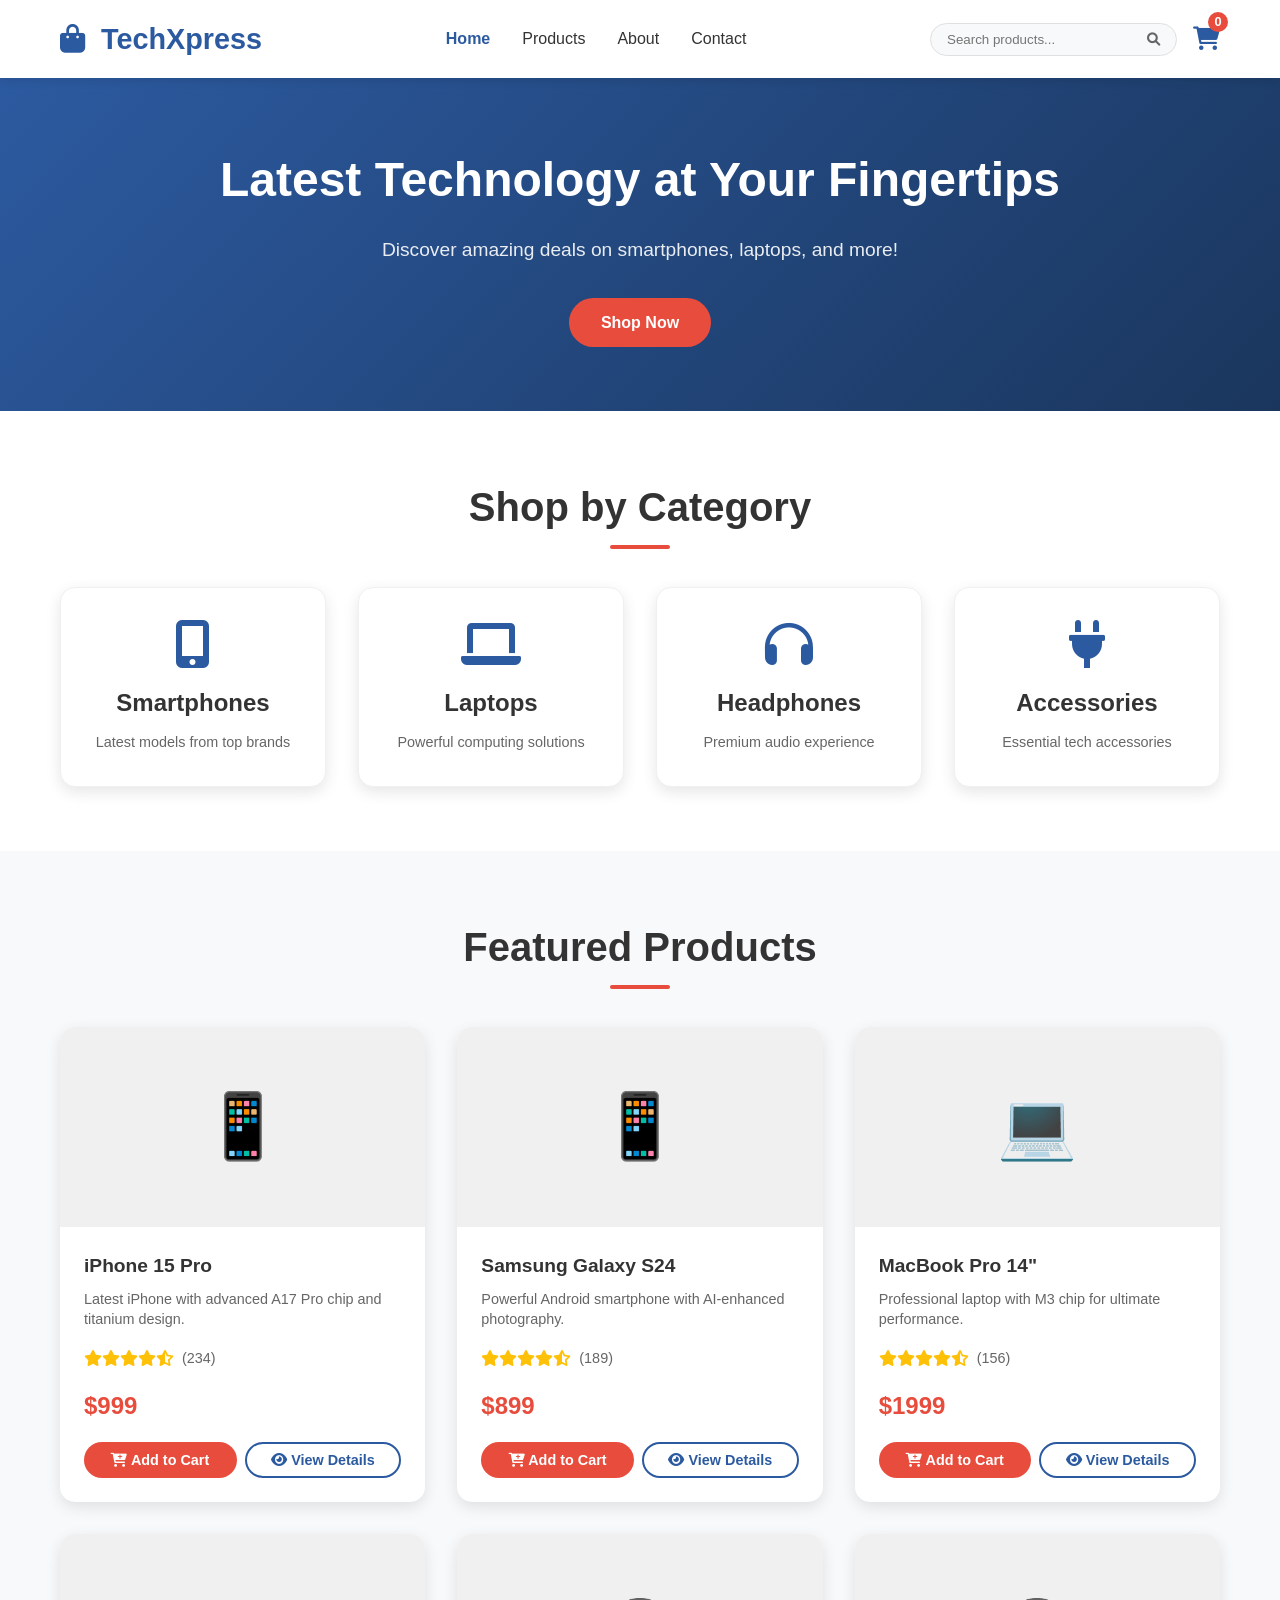
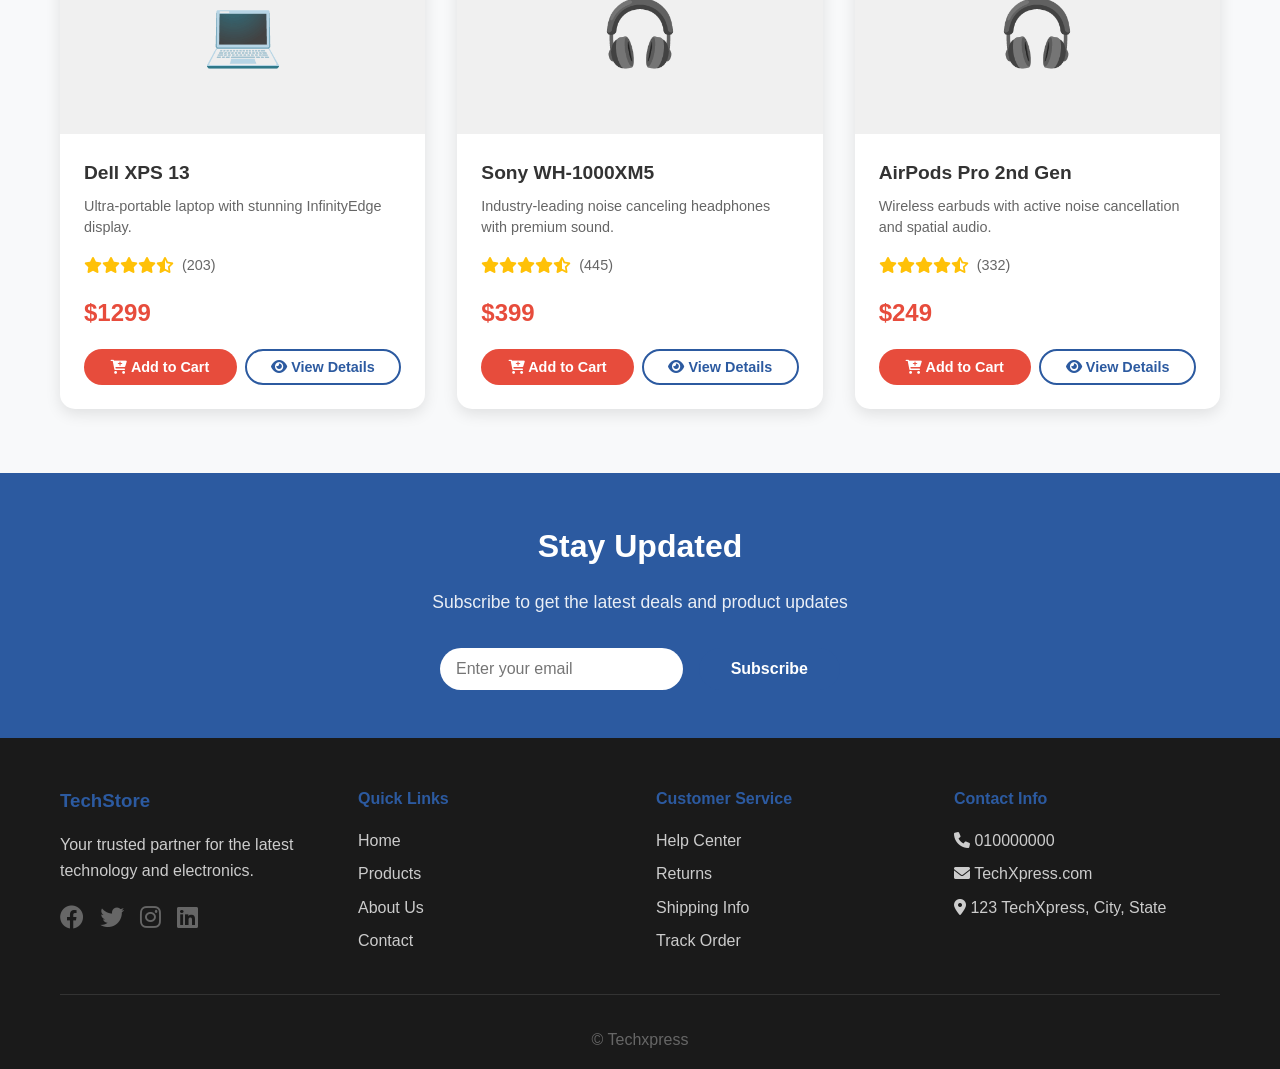
<file: index.html>
<!DOCTYPE html>
<html lang="en">
<head>
    <meta charset="UTF-8">
    <meta name="viewport" content="width=device-width, initial-scale=1.0">
    <title>TechXpress - Your Electronics Destination</title>
    <link rel="stylesheet" href="css/style.css">
    <link href="https://cdnjs.cloudflare.com/ajax/libs/font-awesome/6.0.0/css/all.min.css" rel="stylesheet">
</head>
<body>
    <!-- Header -->
    <header class="header">
        <div class="container">
            <div class="nav-brand">
                <h1><i class="fas fa-shopping-bag"></i> TechXpress</h1>
            </div>
            <nav class="nav-menu">
                <ul>
                    <li><a href="index.html">Home</a></li>
                    <li><a href="pages/products.html">Products</a></li>
                    <li><a href="pages/about.html">About</a></li>
                    <li><a href="pages/contact.html">Contact</a></li>
                </ul>
            </nav>
            <div class="nav-icons">
                <div class="search-box">
                    <input type="text" placeholder="Search products..." id="search-input">
                    <button type="button"><i class="fas fa-search"></i></button>
                </div>
                <a href="pages/cart.html" class="cart-icon">
                    <i class="fas fa-shopping-cart"></i>
                    <span class="cart-count" id="cart-count">0</span>
                </a>
            </div>
        </div>
    </header>

    <!-- Hero Section -->
    <section class="hero">
        <div class="hero-content">
            <h2>Latest Technology at Your Fingertips</h2>
            <p>Discover amazing deals on smartphones, laptops, and more!</p>
            <a href="pages/products.html" class="btn btn-primary">Shop Now</a>
        </div>
    </section>

    <!-- Featured Categories -->
    <section class="categories">
        <div class="container">
            <h2 class="section-title">Shop by Category</h2>
            <div class="category-grid">
                <div class="category-card" data-category="smartphones">
                    <i class="fas fa-mobile-alt"></i>
                    <h3>Smartphones</h3>
                    <p>Latest models from top brands</p>
                </div>
                <div class="category-card" data-category="laptops">
                    <i class="fas fa-laptop"></i>
                    <h3>Laptops</h3>
                    <p>Powerful computing solutions</p>
                </div>
                <div class="category-card" data-category="headphones">
                    <i class="fas fa-headphones"></i>
                    <h3>Headphones</h3>
                    <p>Premium audio experience</p>
                </div>
                <div class="category-card" data-category="accessories">
                    <i class="fas fa-plug"></i>
                    <h3>Accessories</h3>
                    <p>Essential tech accessories</p>
                </div>
            </div>
        </div>
    </section>

    <!-- Featured Products -->
    <section class="featured-products">
        <div class="container">
            <h2 class="section-title">Featured Products</h2>
            <div class="product-grid" id="featured-products">
                <!-- Products will be loaded by JavaScript -->
            </div>
        </div>
    </section>

    <!-- Newsletter -->
    <section class="newsletter">
        <div class="container">
            <div class="newsletter-content">
                <h2>Stay Updated</h2>
                <p>Subscribe to get the latest deals and product updates</p>
                <form class="newsletter-form" id="newsletter-form">
                    <input type="email" placeholder="Enter your email" required>
                    <button type="submit" class="btn btn-secondary">Subscribe</button>
                </form>
            </div>
        </div>
    </section>

    <!-- Footer -->
    <footer class="footer">
        <div class="container">
            <div class="footer-content">
                <div class="footer-section">
                    <h3>TechStore</h3>
                    <p>Your trusted partner for the latest technology and electronics.</p>
                    <div class="social-links">
                        <a href="#"><i class="fab fa-facebook"></i></a>
                        <a href="#"><i class="fab fa-twitter"></i></a>
                        <a href="#"><i class="fab fa-instagram"></i></a>
                        <a href="#"><i class="fab fa-linkedin"></i></a>
                    </div>
                </div>
                <div class="footer-section">
                    <h4>Quick Links</h4>
                    <ul>
                        <li><a href="index.html">Home</a></li>
                        <li><a href="pages/products.html">Products</a></li>
                        <li><a href="pages/about.html">About Us</a></li>
                        <li><a href="pages/contact.html">Contact</a></li>
                    </ul>
                </div>
                <div class="footer-section">
                    <h4>Customer Service</h4>
                    <ul>
                        <li><a href="#">Help Center</a></li>
                        <li><a href="#">Returns</a></li>
                        <li><a href="#">Shipping Info</a></li>
                        <li><a href="#">Track Order</a></li>
                    </ul>
                </div>
                <div class="footer-section">
                    <h4>Contact Info</h4>
                    <p><i class="fas fa-phone"></i> 010000000</p>
                    <p><i class="fas fa-envelope"></i> TechXpress.com</p>
                    <p><i class="fas fa-map-marker-alt"></i> 123 TechXpress, City, State</p>
                </div>
            </div>
            <div class="footer-bottom">
                <p>&copy; Techxpress</p>
            </div>
        </div>
    </footer>

    <script src="js/products.js"></script>
    <script src="js/cart.js"></script>
    <script src="js/main.js"></script>
</body>
</html>
</file>
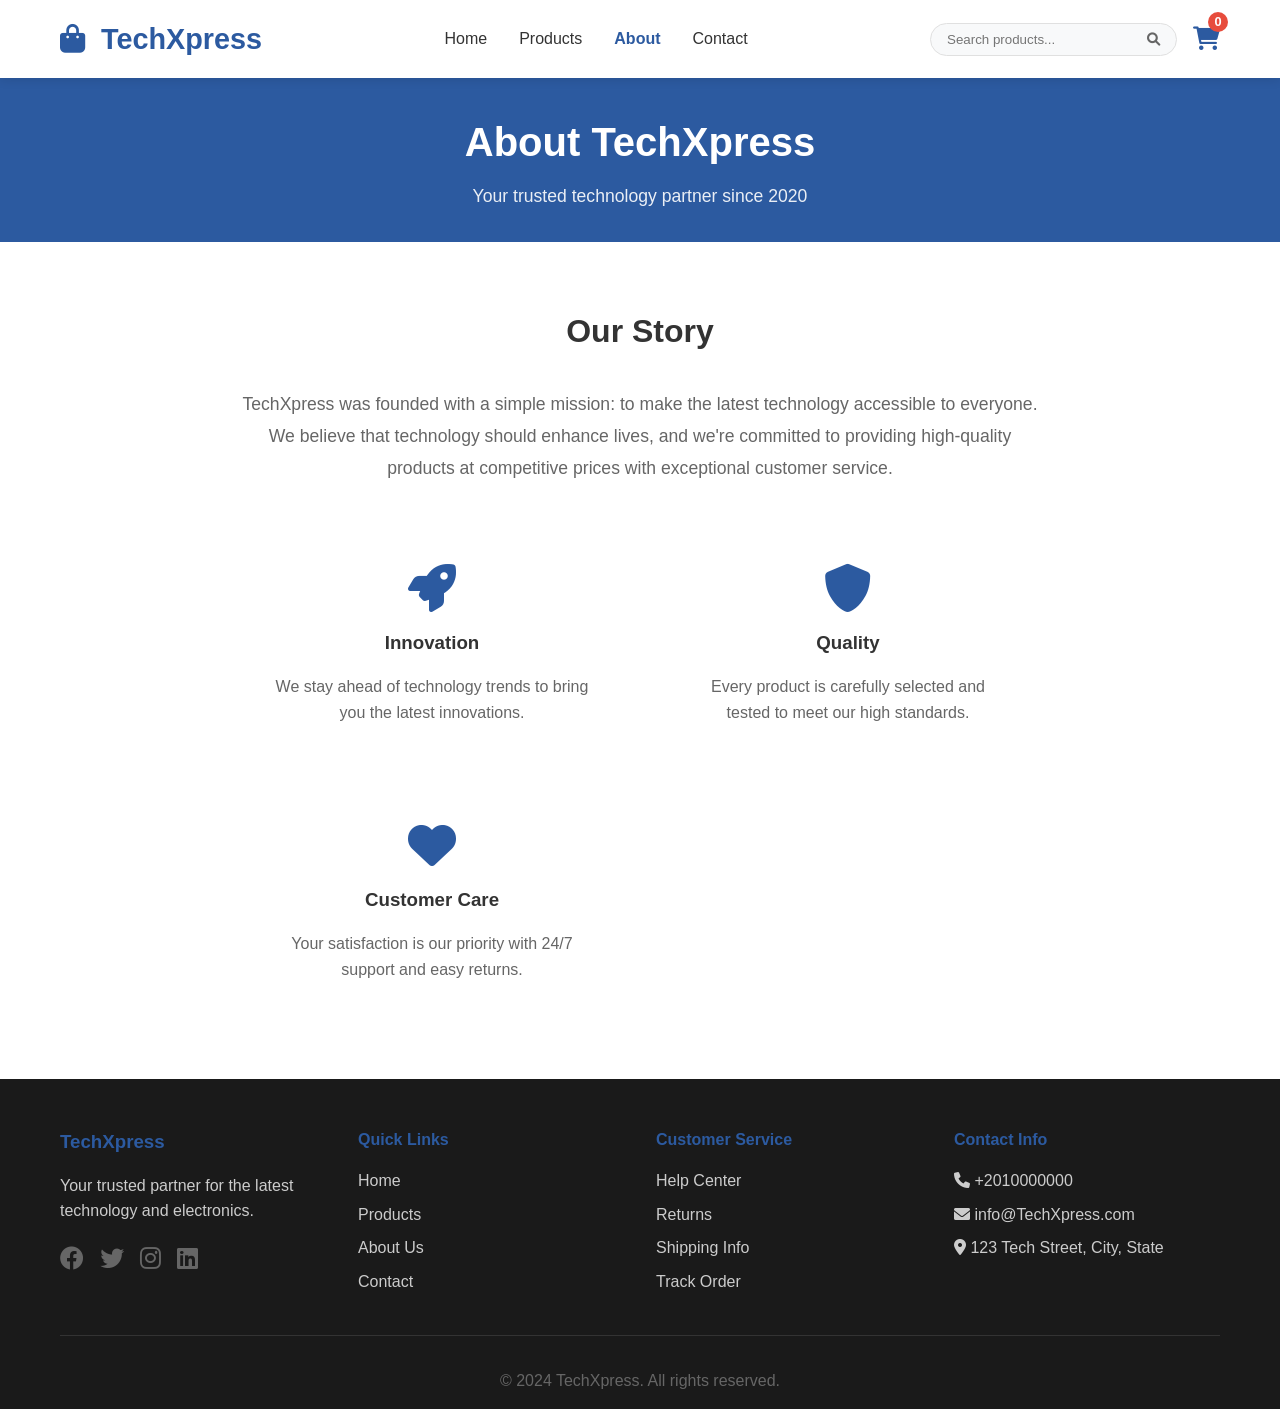
<file: pages/about.html>
<!DOCTYPE html>
<html lang="en">
<head>
    <meta charset="UTF-8">
    <meta name="viewport" content="width=device-width, initial-scale=1.0">
    <title>About Us - TechXpress</title>
    <link rel="stylesheet" href="../css/style.css">
    <link href="https://cdnjs.cloudflare.com/ajax/libs/font-awesome/6.0.0/css/all.min.css" rel="stylesheet">
</head>
<body>
    <!-- Header -->
    <header class="header">
        <div class="container">
            <div class="nav-brand">
                <h1><i class="fas fa-shopping-bag"></i> TechXpress</h1>
            </div>
            <nav class="nav-menu">
                <ul>
                    <li><a href="../index.html">Home</a></li>
                    <li><a href="products.html">Products</a></li>
                    <li><a href="about.html">About</a></li>
                    <li><a href="contact.html">Contact</a></li>
                </ul>
            </nav>
            <div class="nav-icons">
                <div class="search-box">
                    <input type="text" placeholder="Search products..." id="search-input">
                    <button type="button"><i class="fas fa-search"></i></button>
                </div>
                <a href="cart.html" class="cart-icon">
                    <i class="fas fa-shopping-cart"></i>
                    <span class="cart-count" id="cart-count">0</span>
                </a>
            </div>
        </div>
    </header>

    <!-- Page Header -->
    <section class="page-header">
        <div class="container">
            <h1>About TechXpress</h1>
            <p>Your trusted technology partner since 2020</p>
        </div>
    </section>

    <!-- About Content -->
    <section class="about-content" style="padding: 4rem 0; background: white;">
        <div class="container">
            <div style="max-width: 800px; margin: 0 auto; text-align: center;">
                <h2 style="font-size: 2rem; margin-bottom: 2rem; color: #333;">Our Story</h2>
                <p style="font-size: 1.1rem; line-height: 1.8; color: #666; margin-bottom: 3rem;">
                    TechXpress was founded with a simple mission: to make the latest technology accessible to everyone. 
                    We believe that technology should enhance lives, and we're committed to providing high-quality 
                    products at competitive prices with exceptional customer service.
                </p>
                
                <div style="display: grid; grid-template-columns: repeat(auto-fit, minmax(250px, 1fr)); gap: 2rem; margin-top: 3rem;">
                    <div style="text-align: center; padding: 2rem;">
                        <i class="fas fa-rocket" style="font-size: 3rem; color: #2c5aa0; margin-bottom: 1rem;"></i>
                        <h3 style="margin-bottom: 1rem; color: #333;">Innovation</h3>
                        <p style="color: #666;">We stay ahead of technology trends to bring you the latest innovations.</p>
                    </div>
                    <div style="text-align: center; padding: 2rem;">
                        <i class="fas fa-shield-alt" style="font-size: 3rem; color: #2c5aa0; margin-bottom: 1rem;"></i>
                        <h3 style="margin-bottom: 1rem; color: #333;">Quality</h3>
                        <p style="color: #666;">Every product is carefully selected and tested to meet our high standards.</p>
                    </div>
                    <div style="text-align: center; padding: 2rem;">
                        <i class="fas fa-heart" style="font-size: 3rem; color: #2c5aa0; margin-bottom: 1rem;"></i>
                        <h3 style="margin-bottom: 1rem; color: #333;">Customer Care</h3>
                        <p style="color: #666;">Your satisfaction is our priority with 24/7 support and easy returns.</p>
                    </div>
                </div>
            </div>
        </div>
    </section>

    <!-- Footer -->
    <footer class="footer">
        <div class="container">
            <div class="footer-content">
                <div class="footer-section">
                    <h3>TechXpress</h3>
                    <p>Your trusted partner for the latest technology and electronics.</p>
                    <div class="social-links">
                        <a href="#"><i class="fab fa-facebook"></i></a>
                        <a href="#"><i class="fab fa-twitter"></i></a>
                        <a href="#"><i class="fab fa-instagram"></i></a>
                        <a href="#"><i class="fab fa-linkedin"></i></a>
                    </div>
                </div>
                <div class="footer-section">
                    <h4>Quick Links</h4>
                    <ul>
                        <li><a href="../index.html">Home</a></li>
                        <li><a href="products.html">Products</a></li>
                        <li><a href="about.html">About Us</a></li>
                        <li><a href="contact.html">Contact</a></li>
                    </ul>
                </div>
                <div class="footer-section">
                    <h4>Customer Service</h4>
                    <ul>
                        <li><a href="#">Help Center</a></li>
                        <li><a href="#">Returns</a></li>
                        <li><a href="#">Shipping Info</a></li>
                        <li><a href="#">Track Order</a></li>
                    </ul>
                </div>
                <div class="footer-section">
                    <h4>Contact Info</h4>
                    <p><i class="fas fa-phone"></i> +2010000000</p>
                    <p><i class="fas fa-envelope"></i> info@TechXpress.com</p>
                    <p><i class="fas fa-map-marker-alt"></i> 123 Tech Street, City, State</p>
                </div>
            </div>
            <div class="footer-bottom">
                <p>&copy; 2024 TechXpress. All rights reserved.</p>
            </div>
        </div>
    </footer>

    <script src="../js/products.js"></script>
    <script src="../js/cart.js"></script>
    <script src="../js/main.js"></script>
</body>
</html>
</file>
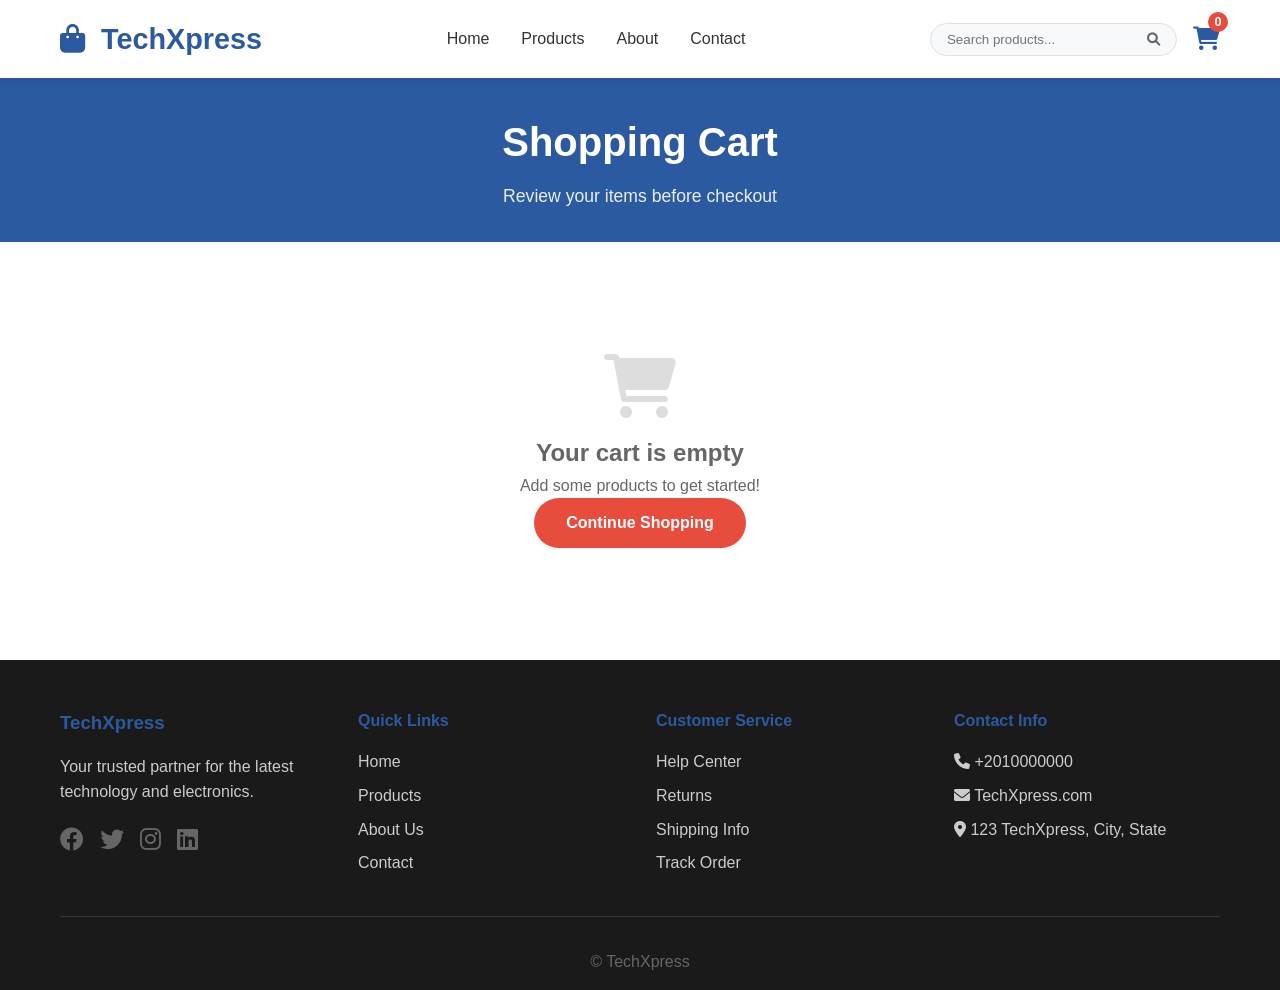
<file: pages/cart.html>
<!DOCTYPE html>
<html lang="en">
<head>
    <meta charset="UTF-8">
    <meta name="viewport" content="width=device-width, initial-scale=1.0">
    <title>Shopping Cart - TechXpress</title>
    <link rel="stylesheet" href="../css/style.css">
    <link href="https://cdnjs.cloudflare.com/ajax/libs/font-awesome/6.0.0/css/all.min.css" rel="stylesheet">
</head>
<body>
    <!-- Header -->
    <header class="header">
        <div class="container">
            <div class="nav-brand">
                <h1><i class="fas fa-shopping-bag"></i> TechXpress</h1>
            </div>
            <nav class="nav-menu">
                <ul>
                    <li><a href="../index.html">Home</a></li>
                    <li><a href="products.html">Products</a></li>
                    <li><a href="about.html">About</a></li>
                    <li><a href="contact.html">Contact</a></li>
                </ul>
            </nav>
            <div class="nav-icons">
                <div class="search-box">
                    <input type="text" placeholder="Search products..." id="search-input">
                    <button type="button"><i class="fas fa-search"></i></button>
                </div>
                <a href="cart.html" class="cart-icon">
                    <i class="fas fa-shopping-cart"></i>
                    <span class="cart-count" id="cart-count">0</span>
                </a>
            </div>
        </div>
    </header>

    <!-- Page Header -->
    <section class="page-header">
        <div class="container">
            <h1>Shopping Cart</h1>
            <p>Review your items before checkout</p>
        </div>
    </section>

    <!-- Cart Container -->
    <section class="cart-container">
        <div class="container">
            <div id="cart-content">
                <!-- Empty cart message -->
                <div class="cart-empty" id="cart-empty">
                    <i class="fas fa-shopping-cart"></i>
                    <h2>Your cart is empty</h2>
                    <p>Add some products to get started!</p>
                    <a href="products.html" class="btn btn-primary">Continue Shopping</a>
                </div>

                <!-- Cart items -->
                <div class="cart-items" id="cart-items" style="display: none;">
                    <!-- Cart items will be loaded by JavaScript -->
                </div>

                <!-- Cart Summary -->
                <div class="cart-summary" id="cart-summary" style="display: none;">
                    <h3>Order Summary</h3>
                    <div class="summary-row">
                        <span>Subtotal:</span>
                        <span id="subtotal">$0.00</span>
                    </div>
                    <div class="summary-row">
                        <span>Shipping:</span>
                        <span id="shipping">$9.99</span>
                    </div>
                    <div class="summary-row">
                        <span>Tax:</span>
                        <span id="tax">$0.00</span>
                    </div>
                    <div class="summary-row total">
                        <span>Total:</span>
                        <span id="total">$0.00</span>
                    </div>
                    <button class="btn btn-primary" id="checkout-btn" style="width: 100%; margin-top: 1rem;">
                        Proceed to Checkout
                    </button>
                    <a href="products.html" class="btn btn-outline" style="width: 100%; margin-top: 0.5rem; text-decoration: none; display: block;">
                        Continue Shopping
                    </a>
                </div>
            </div>
        </div>
    </section>

    <!-- Checkout Modal -->
    <div class="modal" id="checkout-modal" style="display: none;">
        <div class="modal-content">
            <div class="modal-header">
                <h2>Checkout</h2>
                <button class="close-modal" id="close-modal">&times;</button>
            </div>
            <div class="modal-body">
                <form id="checkout-form">
                    <div class="form-section">
                        <h3>Shipping Information</h3>
                        <div class="form-group">
                            <label for="fullName">Full Name</label>
                            <input type="text" id="fullName" name="fullName" required>
                        </div>
                        <div class="form-group">
                            <label for="email">Email</label>
                            <input type="email" id="email" name="email" required>
                        </div>
                        <div class="form-group">
                            <label for="address">Address</label>
                            <input type="text" id="address" name="address" required>
                        </div>
                        <div class="form-group">
                            <label for="city">City</label>
                            <input type="text" id="city" name="city" required>
                        </div>
                        <div class="form-group">
                            <label for="zipCode">ZIP Code</label>
                            <input type="text" id="zipCode" name="zipCode" required>
                        </div>
                    </div>
                    <div class="form-section">
                        <h3>Payment Information</h3>
                        <div class="form-group">
                            <label for="cardNumber">Card Number</label>
                            <input type="text" id="cardNumber" name="cardNumber" placeholder="1234 5678 9012 3456" required>
                        </div>
                        <div class="form-group">
                            <label for="expiryDate">Expiry Date</label>
                            <input type="text" id="expiryDate" name="expiryDate" placeholder="MM/YY" required>
                        </div>
                        <div class="form-group">
                            <label for="cvv">CVV</label>
                            <input type="text" id="cvv" name="cvv" placeholder="123" required>
                        </div>
                    </div>
                    <button type="submit" class="btn btn-primary" style="width: 100%;">
                        Complete Order
                    </button>
                </form>
            </div>
        </div>
    </div>

    <!-- Footer -->
    <footer class="footer">
        <div class="container">
            <div class="footer-content">
                <div class="footer-section">
                    <h3>TechXpress</h3>
                    <p>Your trusted partner for the latest technology and electronics.</p>
                    <div class="social-links">
                        <a href="#"><i class="fab fa-facebook"></i></a>
                        <a href="#"><i class="fab fa-twitter"></i></a>
                        <a href="#"><i class="fab fa-instagram"></i></a>
                        <a href="#"><i class="fab fa-linkedin"></i></a>
                    </div>
                </div>
                <div class="footer-section">
                    <h4>Quick Links</h4>
                    <ul>
                        <li><a href="../index.html">Home</a></li>
                        <li><a href="products.html">Products</a></li>
                        <li><a href="about.html">About Us</a></li>
                        <li><a href="contact.html">Contact</a></li>
                    </ul>
                </div>
                <div class="footer-section">
                    <h4>Customer Service</h4>
                    <ul>
                        <li><a href="#">Help Center</a></li>
                        <li><a href="#">Returns</a></li>
                        <li><a href="#">Shipping Info</a></li>
                        <li><a href="#">Track Order</a></li>
                    </ul>
                </div>
                <div class="footer-section">
                    <h4>Contact Info</h4>
                    <p><i class="fas fa-phone"></i> +2010000000</p>
                    <p><i class="fas fa-envelope"></i> TechXpress.com</p>
                    <p><i class="fas fa-map-marker-alt"></i> 123 TechXpress, City, State</p>
                </div>
            </div>
            <div class="footer-bottom">
                <p>&copy; TechXpress</p>
            </div>
        </div>
    </footer>

    <style>
        /* Modal Styles */
        .modal {
            position: fixed;
            top: 0;
            left: 0;
            width: 100%;
            height: 100%;
            background: rgba(0,0,0,0.8);
            display: flex;
            justify-content: center;
            align-items: center;
            z-index: 2000;
        }

        .modal-content {
            background: white;
            border-radius: 15px;
            width: 90%;
            max-width: 600px;
            max-height: 90vh;
            overflow-y: auto;
        }

        .modal-header {
            display: flex;
            justify-content: space-between;
            align-items: center;
            padding: 2rem;
            border-bottom: 1px solid #e0e0e0;
        }

        .modal-header h2 {
            color: #333;
            margin: 0;
        }

        .close-modal {
            background: none;
            border: none;
            font-size: 2rem;
            cursor: pointer;
            color: #666;
        }

        .modal-body {
            padding: 2rem;
        }

        .form-section {
            margin-bottom: 2rem;
            padding-bottom: 2rem;
            border-bottom: 1px solid #f0f0f0;
        }

        .form-section:last-child {
            border-bottom: none;
            margin-bottom: 0;
        }

        .form-section h3 {
            margin-bottom: 1rem;
            color: #333;
        }
    </style>

    <script src="../js/products.js"></script>
    <script src="../js/cart.js"></script>
    <script src="../js/main.js"></script>
</body>
</html>
</file>
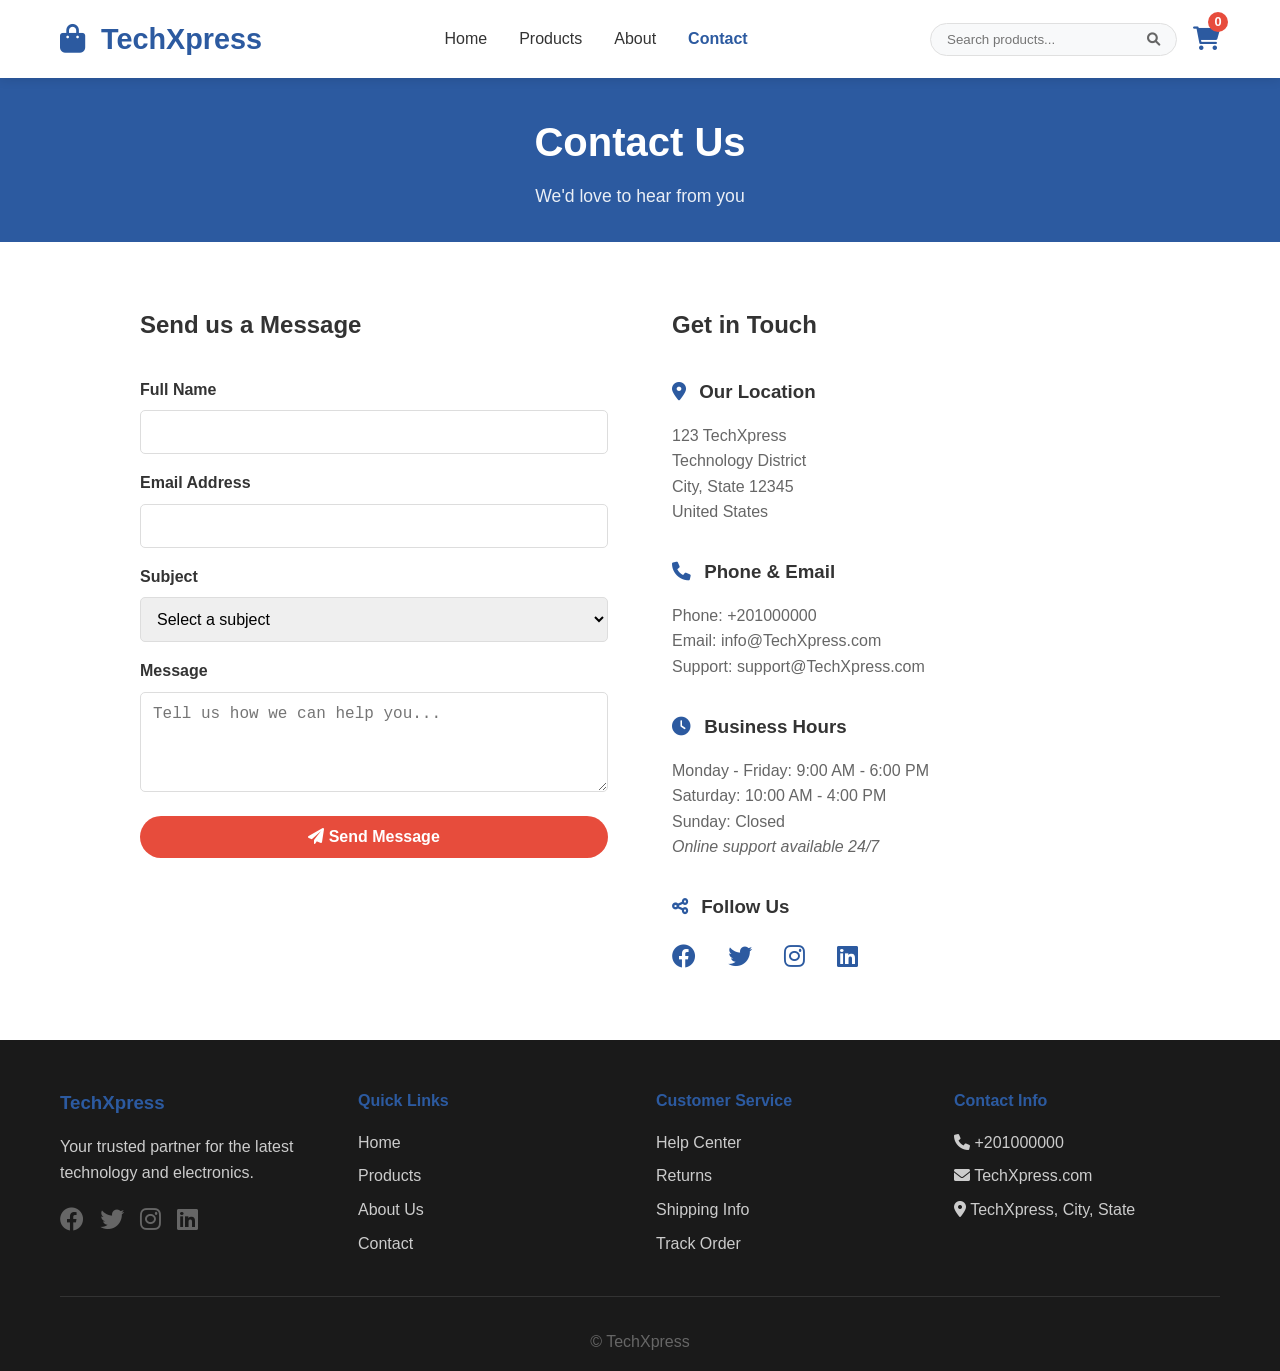
<file: pages/contact.html>
<!DOCTYPE html>
<html lang="en">
<head>
    <meta charset="UTF-8">
    <meta name="viewport" content="width=device-width, initial-scale=1.0">
    <title>Contact Us - TechXpress</title>
    <link rel="stylesheet" href="../css/style.css">
    <link href="https://cdnjs.cloudflare.com/ajax/libs/font-awesome/6.0.0/css/all.min.css" rel="stylesheet">
</head>
<body>
    <!-- Header -->
    <header class="header">
        <div class="container">
            <div class="nav-brand">
                <h1><i class="fas fa-shopping-bag"></i> TechXpress</h1>
            </div>
            <nav class="nav-menu">
                <ul>
                    <li><a href="../index.html">Home</a></li>
                    <li><a href="products.html">Products</a></li>
                    <li><a href="about.html">About</a></li>
                    <li><a href="contact.html">Contact</a></li>
                </ul>
            </nav>
            <div class="nav-icons">
                <div class="search-box">
                    <input type="text" placeholder="Search products..." id="search-input">
                    <button type="button"><i class="fas fa-search"></i></button>
                </div>
                <a href="cart.html" class="cart-icon">
                    <i class="fas fa-shopping-cart"></i>
                    <span class="cart-count" id="cart-count">0</span>
                </a>
            </div>
        </div>
    </header>

    <!-- Page Header -->
    <section class="page-header">
        <div class="container">
            <h1>Contact Us</h1>
            <p>We'd love to hear from you</p>
        </div>
    </section>

    <!-- Contact Content -->
    <section style="padding: 4rem 0; background: white;">
        <div class="container">
            <div style="display: grid; grid-template-columns: 1fr 1fr; gap: 4rem; max-width: 1000px; margin: 0 auto;">
                <!-- Contact Form -->
                <div>
                    <h2 style="margin-bottom: 2rem; color: #333;">Send us a Message</h2>
                    <form id="contact-form">
                        <div class="form-group">
                            <label for="name">Full Name</label>
                            <input type="text" id="name" name="name" required>
                        </div>
                        <div class="form-group">
                            <label for="email">Email Address</label>
                            <input type="email" id="email" name="email" required>
                        </div>
                        <div class="form-group">
                            <label for="subject">Subject</label>
                            <select id="subject" name="subject" required>
                                <option value="">Select a subject</option>
                                <option value="general">General Inquiry</option>
                                <option value="support">Technical Support</option>
                                <option value="order">Order Issue</option>
                                <option value="return">Return/Refund</option>
                                <option value="other">Other</option>
                            </select>
                        </div>
                        <div class="form-group">
                            <label for="message">Message</label>
                            <textarea id="message" name="message" placeholder="Tell us how we can help you..." required></textarea>
                        </div>
                        <button type="submit" class="btn btn-primary" style="width: 100%;">
                            <i class="fas fa-paper-plane"></i> Send Message
                        </button>
                    </form>
                </div>

                <!-- Contact Information -->
                <div>
                    <h2 style="margin-bottom: 2rem; color: #333;">Get in Touch</h2>
                    <div style="margin-bottom: 2rem;">
                        <h3 style="color: #333; margin-bottom: 1rem;">
                            <i class="fas fa-map-marker-alt" style="color: #2c5aa0; margin-right: 0.5rem;"></i>
                            Our Location
                        </h3>
                        <p style="color: #666; line-height: 1.6;">
                            123 TechXpress<br>
                            Technology District<br>
                            City, State 12345<br>
                            United States
                        </p>
                    </div>

                    <div style="margin-bottom: 2rem;">
                        <h3 style="color: #333; margin-bottom: 1rem;">
                            <i class="fas fa-phone" style="color: #2c5aa0; margin-right: 0.5rem;"></i>
                            Phone & Email
                        </h3>
                        <p style="color: #666; line-height: 1.6;">
                            Phone: +201000000<br>
                            Email: info@TechXpress.com<br>
                            Support: support@TechXpress.com
                        </p>
                    </div>

                    <div style="margin-bottom: 2rem;">
                        <h3 style="color: #333; margin-bottom: 1rem;">
                            <i class="fas fa-clock" style="color: #2c5aa0; margin-right: 0.5rem;"></i>
                            Business Hours
                        </h3>
                        <p style="color: #666; line-height: 1.6;">
                            Monday - Friday: 9:00 AM - 6:00 PM<br>
                            Saturday: 10:00 AM - 4:00 PM<br>
                            Sunday: Closed<br>
                            <em>Online support available 24/7</em>
                        </p>
                    </div>

                    <div>
                        <h3 style="color: #333; margin-bottom: 1rem;">
                            <i class="fas fa-share-alt" style="color: #2c5aa0; margin-right: 0.5rem;"></i>
                            Follow Us
                        </h3>
                        <div class="social-links">
                            <a href="#" style="color: #2c5aa0; font-size: 1.5rem; margin-right: 1rem;"><i class="fab fa-facebook"></i></a>
                            <a href="#" style="color: #2c5aa0; font-size: 1.5rem; margin-right: 1rem;"><i class="fab fa-twitter"></i></a>
                            <a href="#" style="color: #2c5aa0; font-size: 1.5rem; margin-right: 1rem;"><i class="fab fa-instagram"></i></a>
                            <a href="#" style="color: #2c5aa0; font-size: 1.5rem; margin-right: 1rem;"><i class="fab fa-linkedin"></i></a>
                        </div>
                    </div>
                </div>
            </div>
        </div>
    </section>

    <!-- Footer -->
    <footer class="footer">
        <div class="container">
            <div class="footer-content">
                <div class="footer-section">
                    <h3>TechXpress</h3>
                    <p>Your trusted partner for the latest technology and electronics.</p>
                    <div class="social-links">
                        <a href="#"><i class="fab fa-facebook"></i></a>
                        <a href="#"><i class="fab fa-twitter"></i></a>
                        <a href="#"><i class="fab fa-instagram"></i></a>
                        <a href="#"><i class="fab fa-linkedin"></i></a>
                    </div>
                </div>
                <div class="footer-section">
                    <h4>Quick Links</h4>
                    <ul>
                        <li><a href="../index.html">Home</a></li>
                        <li><a href="products.html">Products</a></li>
                        <li><a href="about.html">About Us</a></li>
                        <li><a href="contact.html">Contact</a></li>
                    </ul>
                </div>
                <div class="footer-section">
                    <h4>Customer Service</h4>
                    <ul>
                        <li><a href="#">Help Center</a></li>
                        <li><a href="#">Returns</a></li>
                        <li><a href="#">Shipping Info</a></li>
                        <li><a href="#">Track Order</a></li>
                    </ul>
                </div>
                <div class="footer-section">
                    <h4>Contact Info</h4>
                    <p><i class="fas fa-phone"></i> +201000000</p>
                    <p><i class="fas fa-envelope"></i> TechXpress.com</p>
                    <p><i class="fas fa-map-marker-alt"></i> TechXpress, City, State</p>
                </div>
            </div>
            <div class="footer-bottom">
                <p>&copy; TechXpress</p>
            </div>
        </div>
    </footer>

    <script src="../js/products.js"></script>
    <script src="../js/cart.js"></script>
    <script src="../js/main.js"></script>
    
    <script>
        // Contact form functionality
        document.getElementById('contact-form').addEventListener('submit', function(e) {
            e.preventDefault();
            
            const formData = new FormData(this);
            const data = Object.fromEntries(formData);
            
            // Simulate form submission
            showNotification('Thank you for your message! We\'ll get back to you within 24 hours.', 'success');
            this.reset();
        });
    </script>
</body>
</html>
</file>
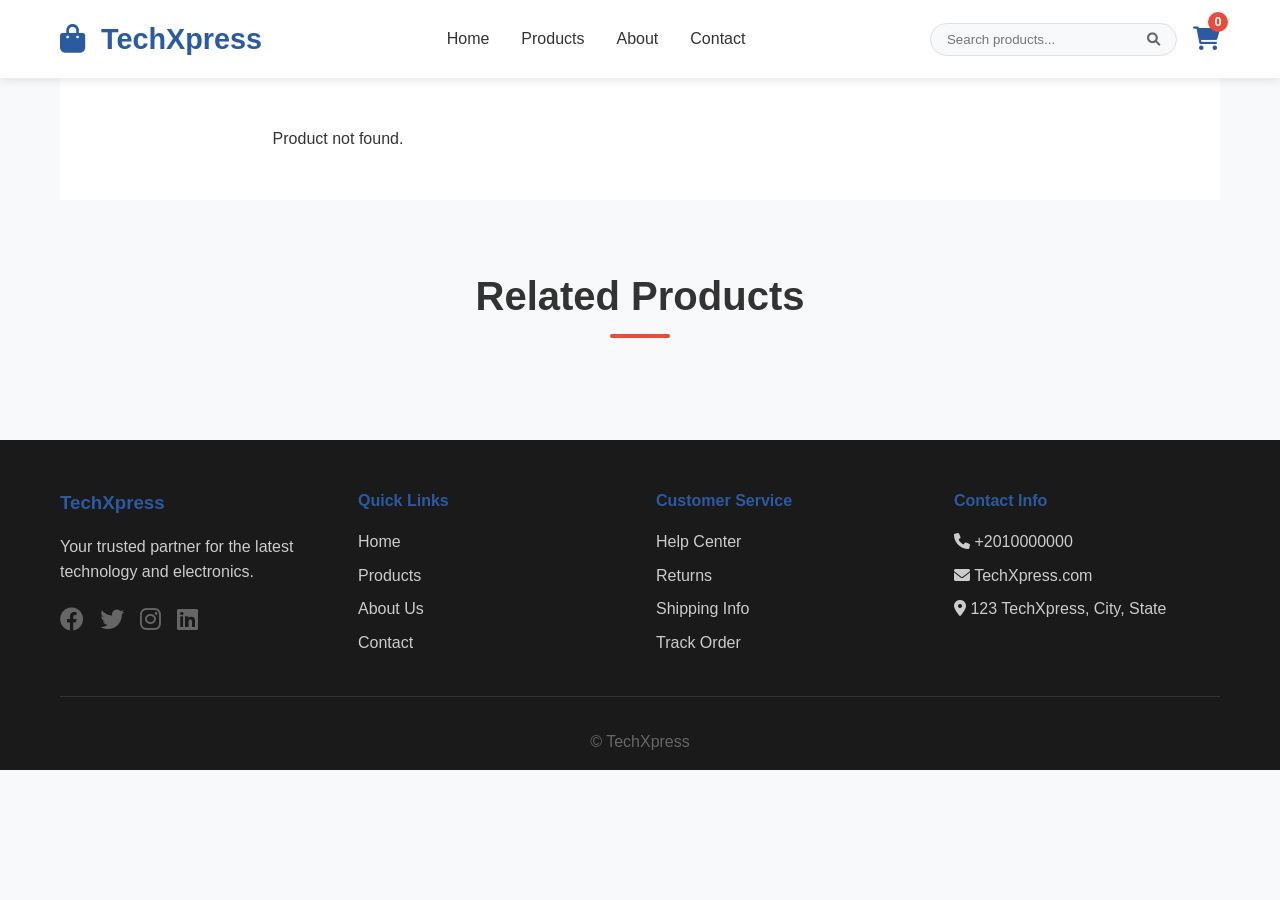
<file: pages/product-detail.html>
<!DOCTYPE html>
<html lang="en">
<head>
    <meta charset="UTF-8">
    <meta name="viewport" content="width=device-width, initial-scale=1.0">
    <title>Product Details - TechXpress</title>
    <link rel="stylesheet" href="../css/style.css">
    <link href="https://cdnjs.cloudflare.com/ajax/libs/font-awesome/6.0.0/css/all.min.css" rel="stylesheet">
</head>
<body>
    <!-- Header -->
    <header class="header">
        <div class="container">
            <div class="nav-brand">
                <h1><i class="fas fa-shopping-bag"></i> TechXpress</h1>
            </div>
            <nav class="nav-menu">
                <ul>
                    <li><a href="../index.html">Home</a></li>
                    <li><a href="products.html">Products</a></li>
                    <li><a href="about.html">About</a></li>
                    <li><a href="contact.html">Contact</a></li>
                </ul>
            </nav>
            <div class="nav-icons">
                <div class="search-box">
                    <input type="text" placeholder="Search products..." id="search-input">
                    <button type="button"><i class="fas fa-search"></i></button>
                </div>
                <a href="cart.html" class="cart-icon">
                    <i class="fas fa-shopping-cart"></i>
                    <span class="cart-count" id="cart-count">0</span>
                </a>
            </div>
        </div>
    </header>

    <!-- Product Detail -->
    <section class="product-detail-container">
        <div class="container">
            <div class="product-detail" id="product-detail">
                <!-- Product detail will be loaded by JavaScript -->
                <div class="loading">
                    <i class="fas fa-spinner fa-spin"></i> Loading product details...
                </div>
            </div>
        </div>
    </section>

    <!-- Related Products -->
    <section class="featured-products">
        <div class="container">
            <h2 class="section-title">Related Products</h2>
            <div class="product-grid" id="related-products">
                <!-- Related products will be loaded by JavaScript -->
            </div>
        </div>
    </section>

    <!-- Footer -->
    <footer class="footer">
        <div class="container">
            <div class="footer-content">
                <div class="footer-section">
                    <h3>TechXpress</h3>
                    <p>Your trusted partner for the latest technology and electronics.</p>
                    <div class="social-links">
                        <a href="#"><i class="fab fa-facebook"></i></a>
                        <a href="#"><i class="fab fa-twitter"></i></a>
                        <a href="#"><i class="fab fa-instagram"></i></a>
                        <a href="#"><i class="fab fa-linkedin"></i></a>
                    </div>
                </div>
                <div class="footer-section">
                    <h4>Quick Links</h4>
                    <ul>
                        <li><a href="../index.html">Home</a></li>
                        <li><a href="products.html">Products</a></li>
                        <li><a href="about.html">About Us</a></li>
                        <li><a href="contact.html">Contact</a></li>
                    </ul>
                </div>
                <div class="footer-section">
                    <h4>Customer Service</h4>
                    <ul>
                        <li><a href="#">Help Center</a></li>
                        <li><a href="#">Returns</a></li>
                        <li><a href="#">Shipping Info</a></li>
                        <li><a href="#">Track Order</a></li>
                    </ul>
                </div>
                <div class="footer-section">
                    <h4>Contact Info</h4>
                    <p><i class="fas fa-phone"></i> +2010000000</p>
                    <p><i class="fas fa-envelope"></i> TechXpress.com</p>
                    <p><i class="fas fa-map-marker-alt"></i> 123 TechXpress, City, State</p>
                </div>
            </div>
            <div class="footer-bottom">
                <p>&copy; TechXpress</p>
            </div>
        </div>
    </footer>

    <script src="../js/products.js"></script>
    <script src="../js/cart.js"></script>
    <script src="../js/main.js"></script>
</body>
</html>
</file>
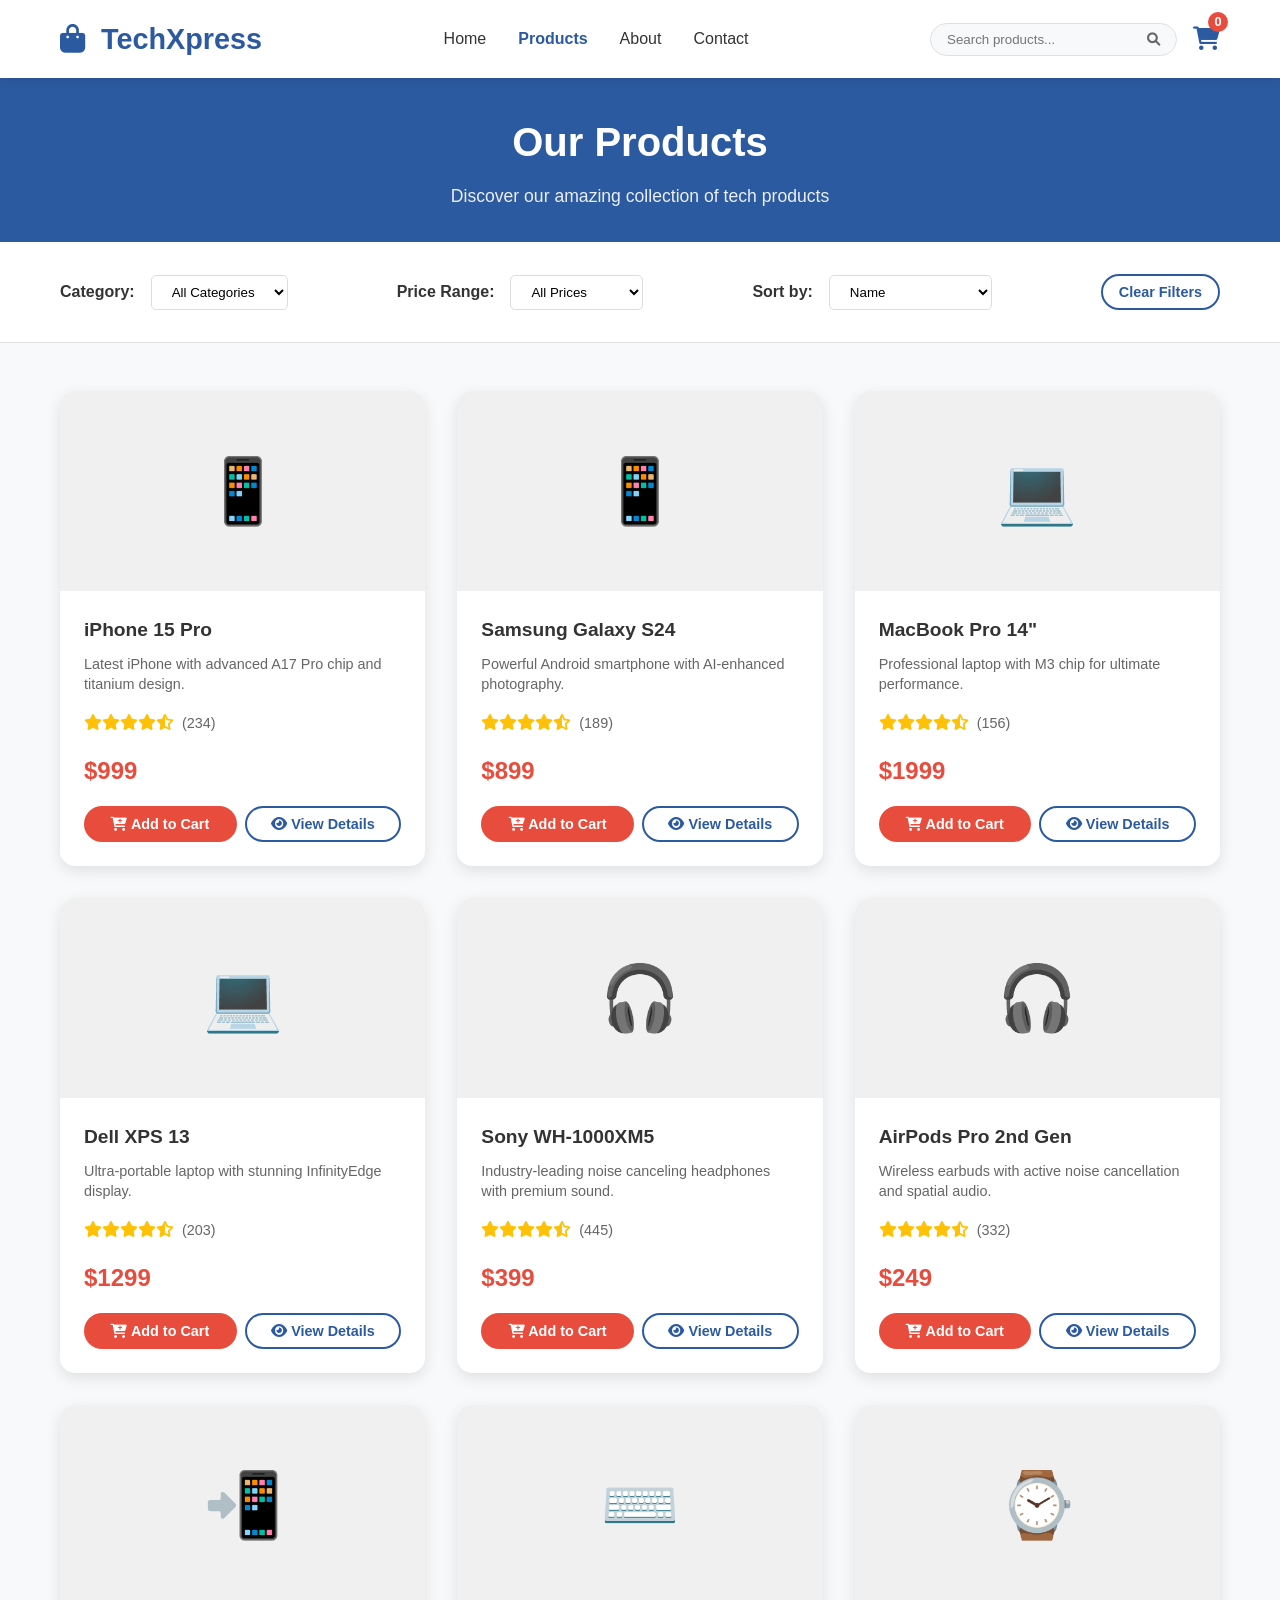
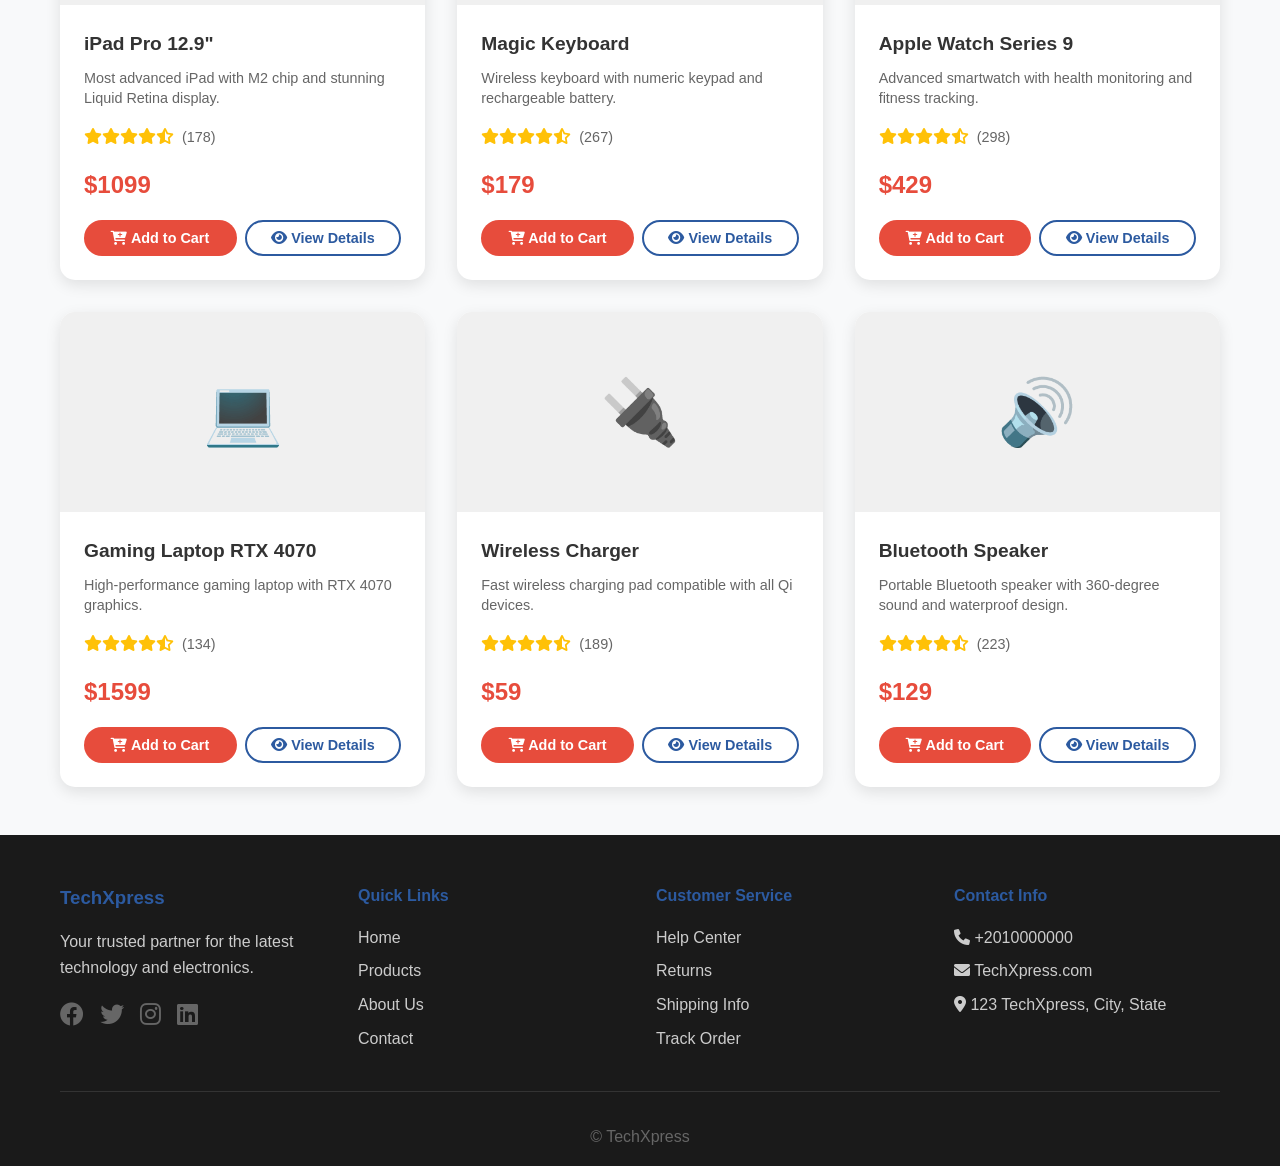
<file: pages/products.html>
<!DOCTYPE html>
<html lang="en">
<head>
    <meta charset="UTF-8">
    <meta name="viewport" content="width=device-width, initial-scale=1.0">
    <title>Products - TechXpress</title>
    <link rel="stylesheet" href="../css/style.css">
    <link href="https://cdnjs.cloudflare.com/ajax/libs/font-awesome/6.0.0/css/all.min.css" rel="stylesheet">
</head>
<body>
    <!-- Header -->
    <header class="header">
        <div class="container">
            <div class="nav-brand">
                <h1><i class="fas fa-shopping-bag"></i> TechXpress</h1>
            </div>
            <nav class="nav-menu">
                <ul>
                    <li><a href="../index.html">Home</a></li>
                    <li><a href="products.html" class="active">Products</a></li>
                    <li><a href="about.html">About</a></li>
                    <li><a href="contact.html">Contact</a></li>
                </ul>
            </nav>
            <div class="nav-icons">
                <div class="search-box">
                    <input type="text" placeholder="Search products..." id="search-input">
                    <button type="button"><i class="fas fa-search"></i></button>
                </div>
                <a href="cart.html" class="cart-icon">
                    <i class="fas fa-shopping-cart"></i>
                    <span class="cart-count" id="cart-count">0</span>
                </a>
            </div>
        </div>
    </header>

    <!-- Page Header -->
    <section class="page-header">
        <div class="container">
            <h1>Our Products</h1>
            <p>Discover our amazing collection of tech products</p>
        </div>
    </section>

    <!-- Filters -->
    <section class="filters">
        <div class="container">
            <div class="filter-controls">
                <div class="filter-group">
                    <label for="category-filter">Category:</label>
                    <select id="category-filter">
                        <option value="all">All Categories</option>
                        <option value="smartphones">Smartphones</option>
                        <option value="laptops">Laptops</option>
                        <option value="headphones">Headphones</option>
                        <option value="accessories">Accessories</option>
                    </select>
                </div>
                <div class="filter-group">
                    <label for="price-filter">Price Range:</label>
                    <select id="price-filter">
                        <option value="all">All Prices</option>
                        <option value="0-100">Under $100</option>
                        <option value="100-500">$100 - $500</option>
                        <option value="500-1000">$500 - $1000</option>
                        <option value="1000+">$1000+</option>
                    </select>
                </div>
                <div class="filter-group">
                    <label for="sort-filter">Sort by:</label>
                    <select id="sort-filter">
                        <option value="name">Name</option>
                        <option value="price-low">Price: Low to High</option>
                        <option value="price-high">Price: High to Low</option>
                        <option value="rating">Rating</option>
                    </select>
                </div>
                <div class="filter-group">
                    <button type="button" id="clear-filters" class="btn btn-outline btn-small">Clear Filters</button>
                </div>
            </div>
        </div>
    </section>

    <!-- Products Grid -->
    <section class="products-section">
        <div class="container">
            <div class="product-grid" id="products-grid">
                <!-- Products will be loaded by JavaScript -->
                <div class="loading">
                    <i class="fas fa-spinner fa-spin"></i> Loading products...
                </div>
            </div>
        </div>
    </section>

    <!-- Footer -->
    <footer class="footer">
        <div class="container">
            <div class="footer-content">
                <div class="footer-section">
                    <h3>TechXpress</h3>
                    <p>Your trusted partner for the latest technology and electronics.</p>
                    <div class="social-links">
                        <a href="#"><i class="fab fa-facebook"></i></a>
                        <a href="#"><i class="fab fa-twitter"></i></a>
                        <a href="#"><i class="fab fa-instagram"></i></a>
                        <a href="#"><i class="fab fa-linkedin"></i></a>
                    </div>
                </div>
                <div class="footer-section">
                    <h4>Quick Links</h4>
                    <ul>
                        <li><a href="../index.html">Home</a></li>
                        <li><a href="products.html">Products</a></li>
                        <li><a href="about.html">About Us</a></li>
                        <li><a href="contact.html">Contact</a></li>
                    </ul>
                </div>
                <div class="footer-section">
                    <h4>Customer Service</h4>
                    <ul>
                        <li><a href="#">Help Center</a></li>
                        <li><a href="#">Returns</a></li>
                        <li><a href="#">Shipping Info</a></li>
                        <li><a href="#">Track Order</a></li>
                    </ul>
                </div>
                <div class="footer-section">
                    <h4>Contact Info</h4>
                    <p><i class="fas fa-phone"></i> +2010000000</p>
                    <p><i class="fas fa-envelope"></i> TechXpress.com</p>
                    <p><i class="fas fa-map-marker-alt"></i> 123 TechXpress, City, State</p>
                </div>
            </div>
            <div class="footer-bottom">
                <p>&copy; TechXpress</p>
            </div>
        </div>
    </footer>

    <script src="../js/products.js"></script>
    <script src="../js/cart.js"></script>
    <script src="../js/main.js"></script>
</body>
</html>
</file>
<file: css/style.css>
/* Reset and Base Styles */
* {
    margin: 0;
    padding: 0;
    box-sizing: border-box;
}

body {
    font-family: 'Segoe UI', Tahoma, Geneva, Verdana, sans-serif;
    line-height: 1.6;
    color: #333;
    background-color: #f8f9fa;
}

.container {
    max-width: 1200px;
    margin: 0 auto;
    padding: 0 20px;
}

/* Header Styles */
.header {
    background: #fff;
    box-shadow: 0 2px 10px rgba(0,0,0,0.1);
    position: sticky;
    top: 0;
    z-index: 1000;
}

.header .container {
    display: flex;
    justify-content: space-between;
    align-items: center;
    padding: 1rem 20px;
}

.nav-brand h1 {
    color: #2c5aa0;
    font-size: 1.8rem;
    font-weight: bold;
}

.nav-brand i {
    margin-right: 0.5rem;
}

.nav-menu ul {
    display: flex;
    list-style: none;
    gap: 2rem;
}

.nav-menu a {
    text-decoration: none;
    color: #333;
    font-weight: 500;
    transition: color 0.3s ease;
}

.nav-menu a:hover {
    color: #2c5aa0;
}

.nav-icons {
    display: flex;
    align-items: center;
    gap: 1rem;
}

.search-box {
    display: flex;
    background: #f8f9fa;
    border-radius: 25px;
    padding: 0.5rem 1rem;
    border: 1px solid #e0e0e0;
}

.search-box input {
    border: none;
    background: none;
    outline: none;
    width: 200px;
}

.search-box button {
    border: none;
    background: none;
    cursor: pointer;
    color: #666;
}

.cart-icon {
    position: relative;
    color: #2c5aa0;
    font-size: 1.5rem;
    text-decoration: none;
}

.cart-count {
    position: absolute;
    top: -8px;
    right: -8px;
    background: #e74c3c;
    color: white;
    border-radius: 50%;
    width: 20px;
    height: 20px;
    display: flex;
    align-items: center;
    justify-content: center;
    font-size: 0.8rem;
    font-weight: bold;
}

/* Hero Section */
.hero {
    background: linear-gradient(135deg, #2c5aa0 0%, #1a365d 100%);
    color: white;
    padding: 4rem 0;
    text-align: center;
}

.hero-content h2 {
    font-size: 3rem;
    margin-bottom: 1rem;
    font-weight: bold;
}

.hero-content p {
    font-size: 1.2rem;
    margin-bottom: 2rem;
    opacity: 0.9;
}

/* Buttons */
.btn {
    display: inline-block;
    padding: 0.75rem 2rem;
    border: none;
    border-radius: 25px;
    text-decoration: none;
    font-weight: 600;
    text-align: center;
    cursor: pointer;
    transition: all 0.3s ease;
    font-size: 1rem;
}

.btn-primary {
    background: #e74c3c;
    color: white;
}

.btn-primary:hover {
    background: #c0392b;
    transform: translateY(-2px);
}

.btn-secondary {
    background: #2c5aa0;
    color: white;
}

.btn-secondary:hover {
    background: #1a365d;
}

.btn-outline {
    background: transparent;
    color: #2c5aa0;
    border: 2px solid #2c5aa0;
}

.btn-outline:hover {
    background: #2c5aa0;
    color: white;
}

/* Section Titles */
.section-title {
    text-align: center;
    font-size: 2.5rem;
    margin-bottom: 3rem;
    color: #333;
    position: relative;
}

.section-title::after {
    content: '';
    position: absolute;
    bottom: -10px;
    left: 50%;
    transform: translateX(-50%);
    width: 60px;
    height: 4px;
    background: #e74c3c;
    border-radius: 2px;
}

/* Categories Section */
.categories {
    padding: 4rem 0;
    background: white;
}

.category-grid {
    display: grid;
    grid-template-columns: repeat(auto-fit, minmax(250px, 1fr));
    gap: 2rem;
}

.category-card {
    background: white;
    padding: 2rem;
    border-radius: 15px;
    text-align: center;
    box-shadow: 0 5px 15px rgba(0,0,0,0.1);
    transition: transform 0.3s ease, box-shadow 0.3s ease;
    cursor: pointer;
    border: 1px solid #f0f0f0;
}

.category-card:hover {
    transform: translateY(-5px);
    box-shadow: 0 15px 30px rgba(0,0,0,0.15);
}

.category-card i {
    font-size: 3rem;
    color: #2c5aa0;
    margin-bottom: 1rem;
}

.category-card h3 {
    font-size: 1.5rem;
    margin-bottom: 0.5rem;
    color: #333;
}

.category-card p {
    color: #666;
    font-size: 0.9rem;
}

/* Featured Products */
.featured-products {
    padding: 4rem 0;
    background: #f8f9fa;
}

.product-grid {
    display: grid;
    grid-template-columns: repeat(auto-fit, minmax(280px, 1fr));
    gap: 2rem;
}

.product-card {
    background: white;
    border-radius: 15px;
    overflow: hidden;
    box-shadow: 0 5px 15px rgba(0,0,0,0.1);
    transition: transform 0.3s ease, box-shadow 0.3s ease;
    cursor: pointer;
}

.product-card:hover {
    transform: translateY(-5px);
    box-shadow: 0 15px 30px rgba(0,0,0,0.15);
}

.product-image {
    height: 200px;
    background: #f0f0f0;
    display: flex;
    align-items: center;
    justify-content: center;
    font-size: 4rem;
    color: #ddd;
    position: relative;
    overflow: hidden;
}

.product-image img {
    width: 100%;
    height: 100%;
    object-fit: cover;
}

.product-info {
    padding: 1.5rem;
}

.product-title {
    font-size: 1.2rem;
    font-weight: 600;
    margin-bottom: 0.5rem;
    color: #333;
}

.product-description {
    color: #666;
    font-size: 0.9rem;
    margin-bottom: 1rem;
    line-height: 1.4;
}

.product-price {
    font-size: 1.5rem;
    font-weight: bold;
    color: #e74c3c;
    margin-bottom: 1rem;
}

.product-rating {
    display: flex;
    align-items: center;
    gap: 0.5rem;
    margin-bottom: 1rem;
}

.stars {
    color: #ffc107;
}

.rating-text {
    color: #666;
    font-size: 0.9rem;
}

.product-actions {
    display: flex;
    gap: 0.5rem;
}

.btn-small {
    padding: 0.5rem 1rem;
    font-size: 0.9rem;
    flex: 1;
}

/* Newsletter Section */
.newsletter {
    background: #2c5aa0;
    color: white;
    padding: 3rem 0;
    text-align: center;
}

.newsletter-content h2 {
    font-size: 2rem;
    margin-bottom: 1rem;
}

.newsletter-content p {
    font-size: 1.1rem;
    margin-bottom: 2rem;
    opacity: 0.9;
}

.newsletter-form {
    display: flex;
    justify-content: center;
    gap: 1rem;
    max-width: 400px;
    margin: 0 auto;
}

.newsletter-form input {
    flex: 1;
    padding: 0.75rem 1rem;
    border: none;
    border-radius: 25px;
    outline: none;
    font-size: 1rem;
}

/* Footer */
.footer {
    background: #1a1a1a;
    color: white;
    padding: 3rem 0 1rem;
}

.footer-content {
    display: grid;
    grid-template-columns: repeat(auto-fit, minmax(250px, 1fr));
    gap: 2rem;
    margin-bottom: 2rem;
}

.footer-section h3,
.footer-section h4 {
    margin-bottom: 1rem;
    color: #2c5aa0;
}

.footer-section p,
.footer-section li {
    margin-bottom: 0.5rem;
    color: #ccc;
}

.footer-section ul {
    list-style: none;
}

.footer-section a {
    color: #ccc;
    text-decoration: none;
    transition: color 0.3s ease;
}

.footer-section a:hover {
    color: #2c5aa0;
}

.social-links {
    display: flex;
    gap: 1rem;
    margin-top: 1rem;
}

.social-links a {
    font-size: 1.5rem;
    color: #666;
    transition: color 0.3s ease;
}

.social-links a:hover {
    color: #2c5aa0;
}

.footer-bottom {
    text-align: center;
    padding-top: 2rem;
    border-top: 1px solid #333;
    color: #666;
}

/* Product Pages Specific Styles */
.page-header {
    background: #2c5aa0;
    color: white;
    padding: 2rem 0;
    text-align: center;
}

.page-header h1 {
    font-size: 2.5rem;
    margin-bottom: 0.5rem;
}

.page-header p {
    font-size: 1.1rem;
    opacity: 0.9;
}

.filters {
    background: white;
    padding: 2rem 0;
    border-bottom: 1px solid #e0e0e0;
}

.filter-controls {
    display: flex;
    justify-content: space-between;
    align-items: center;
    flex-wrap: wrap;
    gap: 1rem;
}

.filter-group {
    display: flex;
    align-items: center;
    gap: 1rem;
}

.filter-group label {
    font-weight: 600;
    color: #333;
}

.filter-group select {
    padding: 0.5rem 1rem;
    border: 1px solid #ddd;
    border-radius: 5px;
    outline: none;
    background: white;
}

.products-section {
    padding: 3rem 0;
}

/* Product Detail Page */
.product-detail {
    display: grid;
    grid-template-columns: 1fr 1fr;
    gap: 3rem;
    padding: 3rem 0;
    background: white;
}

.product-detail-image {
    background: #f8f9fa;
    border-radius: 15px;
    height: 400px;
    display: flex;
    align-items: center;
    justify-content: center;
    font-size: 6rem;
    color: #ddd;
}

.product-detail-info h1 {
    font-size: 2rem;
    margin-bottom: 1rem;
    color: #333;
}

.product-detail-price {
    font-size: 2rem;
    color: #e74c3c;
    font-weight: bold;
    margin-bottom: 1rem;
}

.product-detail-description {
    color: #666;
    margin-bottom: 2rem;
    line-height: 1.6;
}

.product-detail-features {
    margin-bottom: 2rem;
}

.product-detail-features h3 {
    margin-bottom: 1rem;
    color: #333;
}

.product-detail-features ul {
    list-style: none;
    color: #666;
}

.product-detail-features li {
    padding: 0.5rem 0;
    border-bottom: 1px solid #f0f0f0;
}

.product-detail-features li:before {
    content: '✓';
    color: #27ae60;
    font-weight: bold;
    margin-right: 0.5rem;
}

.quantity-selector {
    display: flex;
    align-items: center;
    gap: 1rem;
    margin-bottom: 2rem;
}

.quantity-controls {
    display: flex;
    align-items: center;
    border: 1px solid #ddd;
    border-radius: 5px;
}

.quantity-controls button {
    border: none;
    background: none;
    padding: 0.5rem 1rem;
    cursor: pointer;
    font-size: 1.2rem;
    color: #666;
}

.quantity-controls input {
    border: none;
    width: 60px;
    text-align: center;
    padding: 0.5rem;
    outline: none;
}

/* Cart Page */
.cart-container {
    padding: 3rem 0;
    background: white;
}

.cart-empty {
    text-align: center;
    padding: 4rem 0;
    color: #666;
}

.cart-empty i {
    font-size: 4rem;
    margin-bottom: 1rem;
    color: #ddd;
}

.cart-items {
    margin-bottom: 2rem;
}

.cart-item {
    display: grid;
    grid-template-columns: 100px 1fr auto auto;
    gap: 1rem;
    align-items: center;
    padding: 1rem;
    border-bottom: 1px solid #f0f0f0;
}

.cart-item-image {
    width: 100px;
    height: 100px;
    background: #f8f9fa;
    border-radius: 10px;
    display: flex;
    align-items: center;
    justify-content: center;
    color: #ddd;
    font-size: 2rem;
}

.cart-item-info h3 {
    font-size: 1.1rem;
    margin-bottom: 0.5rem;
    color: #333;
}

.cart-item-info p {
    color: #666;
    font-size: 0.9rem;
}

.cart-item-quantity {
    display: flex;
    align-items: center;
    gap: 0.5rem;
}

.cart-item-price {
    font-size: 1.2rem;
    font-weight: bold;
    color: #e74c3c;
}

.cart-summary {
    background: #f8f9fa;
    padding: 2rem;
    border-radius: 15px;
    max-width: 400px;
    margin-left: auto;
}

.cart-summary h3 {
    margin-bottom: 1rem;
    color: #333;
}

.summary-row {
    display: flex;
    justify-content: space-between;
    margin-bottom: 0.5rem;
    padding: 0.5rem 0;
}

.summary-row.total {
    border-top: 1px solid #ddd;
    font-weight: bold;
    font-size: 1.2rem;
    color: #333;
}

/* Responsive Design */
@media (max-width: 768px) {
    .header .container {
        flex-direction: column;
        gap: 1rem;
    }
    
    .nav-menu ul {
        gap: 1rem;
    }
    
    .hero-content h2 {
        font-size: 2rem;
    }
    
    .category-grid {
        grid-template-columns: repeat(auto-fit, minmax(200px, 1fr));
    }
    
    .product-grid {
        grid-template-columns: repeat(auto-fit, minmax(250px, 1fr));
    }
    
    .product-detail {
        grid-template-columns: 1fr;
        gap: 2rem;
    }
    
    .filter-controls {
        flex-direction: column;
        align-items: stretch;
    }
    
    .newsletter-form {
        flex-direction: column;
        max-width: 300px;
    }
    
    .search-box input {
        width: 150px;
    }
    
    .cart-item {
        grid-template-columns: 1fr;
        text-align: center;
        gap: 0.5rem;
    }
}

@media (max-width: 480px) {
    .container {
        padding: 0 10px;
    }
    
    .hero-content h2 {
        font-size: 1.5rem;
    }
    
    .category-grid {
        grid-template-columns: 1fr;
    }
    
    .product-grid {
        grid-template-columns: 1fr;
    }
    
    .nav-menu ul {
        gap: 0.5rem;
        font-size: 0.9rem;
    }
}

/* Loading and Animation States */
.loading {
    display: flex;
    justify-content: center;
    align-items: center;
    height: 200px;
    font-size: 1.2rem;
    color: #666;
}

.fade-in {
    animation: fadeIn 0.5s ease-in;
}

@keyframes fadeIn {
    from { opacity: 0; transform: translateY(20px); }
    to { opacity: 1; transform: translateY(0); }
}

/* Form Styles */
.form-group {
    margin-bottom: 1rem;
}

.form-group label {
    display: block;
    margin-bottom: 0.5rem;
    font-weight: 600;
    color: #333;
}

.form-group input,
.form-group textarea,
.form-group select {
    width: 100%;
    padding: 0.75rem;
    border: 1px solid #ddd;
    border-radius: 5px;
    outline: none;
    font-size: 1rem;
    transition: border-color 0.3s ease;
}

.form-group input:focus,
.form-group textarea:focus,
.form-group select:focus {
    border-color: #2c5aa0;
}

.form-group textarea {
    resize: vertical;
    min-height: 100px;
}

/* Alert Messages */
.alert {
    padding: 1rem;
    border-radius: 5px;
    margin-bottom: 1rem;
    font-weight: 500;
}

.alert-success {
    background: #d4edda;
    color: #155724;
    border: 1px solid #c3e6cb;
}

.alert-error {
    background: #f8d7da;
    color: #721c24;
    border: 1px solid #f5c6cb;
}

.alert-info {
    background: #cce7ff;
    color: #004085;
    border: 1px solid #99d6ff;
}

/* Utility Classes */
.text-center { text-align: center; }
.text-left { text-align: left; }
.text-right { text-align: right; }
.mb-1 { margin-bottom: 1rem; }
.mb-2 { margin-bottom: 2rem; }
.mt-1 { margin-top: 1rem; }
.mt-2 { margin-top: 2rem; }
.hidden { display: none; }
.block { display: block; }
.flex { display: flex; }
.flex-center { display: flex; justify-content: center; align-items: center; }
.gap-1 { gap: 1rem; }
.gap-2 { gap: 2rem; }
</file>
